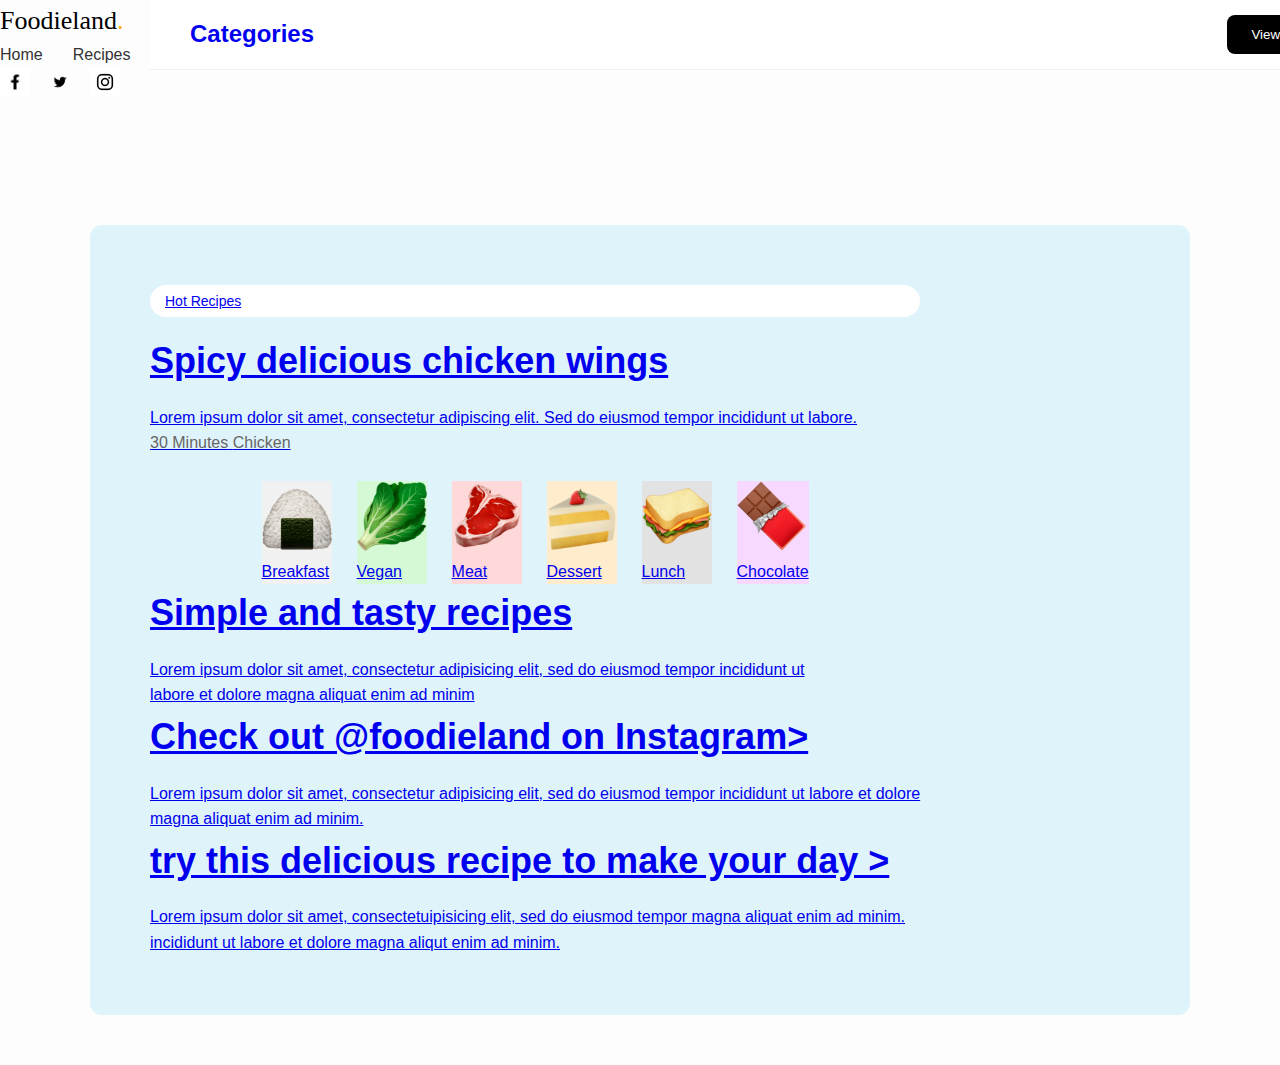
<file: index.html>
<!DOCTYPE html>
<html lang="pt-BR">
<head>
  <meta charset="UTF-8">
  <meta name="viewport" content="width=device-width, initial-scale=1.0">
  <title>Banner</title>
  <link rel="stylesheet" href="assets/css/styles.css">
</head>
<body>
    <header class="cabecalho">
        <div class="logo">Foodieland<span class="dot">.</span></div>
        <nav class="menu">
            <ul>
                <li><a href="#home">Home</a></li>
                <link rel="stylesheet" href="">
                <li><a href="#cursos">Recipes</a></li>
                <li><a href="#sobre">Blog</a></li>
                <li><a href="#contato">Contact</a></li>
                <li><a href="#contato">About us</a></li>
            </ul>
            </div>      
        </nav>

              <div class="social">
                <a href="https://www.facebook.com/?locale=pt_BR">
                    <img src="assets/img/Facebook.jpg" width="40px">
                <a href="https://x.com/">
                    <img src="assets/img/Twitter.jpg" width="40px">
                <a href="https://www.instagram.com/">
                    <img src="assets/img/Instagram.jpg" width="40px">
            </div>
    </header>
  
  <div class="banner">
    <div class="texto">
      <p class="tag">Hot Recipes</p>
      <h1>Spicy delicious chicken wings</h1>
      <p class="descricao">Lorem ipsum dolor sit amet, consectetur adipiscing elit. Sed do eiusmod tempor incididunt ut labore.</p>
      
      <div class="info">
        <span>30 Minutes</span>
        <span>Chicken</span>
      </div>
 <section class="Categories">
        <div class="header">
            <h2>Categories</h2>
            <button class="view-btn">View All Categories</button>
        </div>
        <div class="cards">
            <div class="card_breakfast">
                <img src="assets/img/Breakfast.png" alt="Breakfast" width="70px">
                <p>Breakfast</p>
            </div>
            <div class="card_vegan">
                <img src="assets/img/Vegan.png" alt="Vegan" width="70px">
                <p>Vegan</p>
            </div>
            <div class="card_meat">
                <img src="assets/img/Meat.png" alt="Meat" width="70px">
                <p>Meat</p>
            </div>
            <div class="card_dessert">
                    <img src="assets/img/Dessert.png" alt="Dessert" width="70px">
                    <p>Dessert</p>
            </div>
            <div class="card_lunch">
                <img src="assets/img/Lunch.png" alt="Lunch" width="70px">
                <p>Lunch</p>
            </div>
            <div class="card_chocolate">
                <img src="assets/img/Chocolate.png" alt="Chocolate" width="70px">
                <p>Chocolate</p>
            </div>
        </div>
    </section>

      <h1>Simple and tasty recipes</h1>
  <p>
    Lorem ipsum dolor sit amet, consectetur adipisicing elit, sed do eiusmod tempor incididunt ut<br>
    labore et dolore magna aliquat enim ad minim
  </p>

      <h1> Check out @foodieland on Instagram></h1>
  <p>
    Lorem ipsum dolor sit amet, consectetur adipisicing elit, sed do eiusmod tempor incididunt ut labore et dolore<br>
    magna aliquat enim ad minim. </p>

      <h1> try this delicious recipe to make your day  ></h1>
  <p>
    Lorem ipsum dolor sit amet, consectetuipisicing elit, sed do eiusmod tempor
    magna aliquat enim ad minim. <br> 
    incididunt ut labore et dolore magna aliqut enim ad minim.</p>  

</body>
</html>
</file>
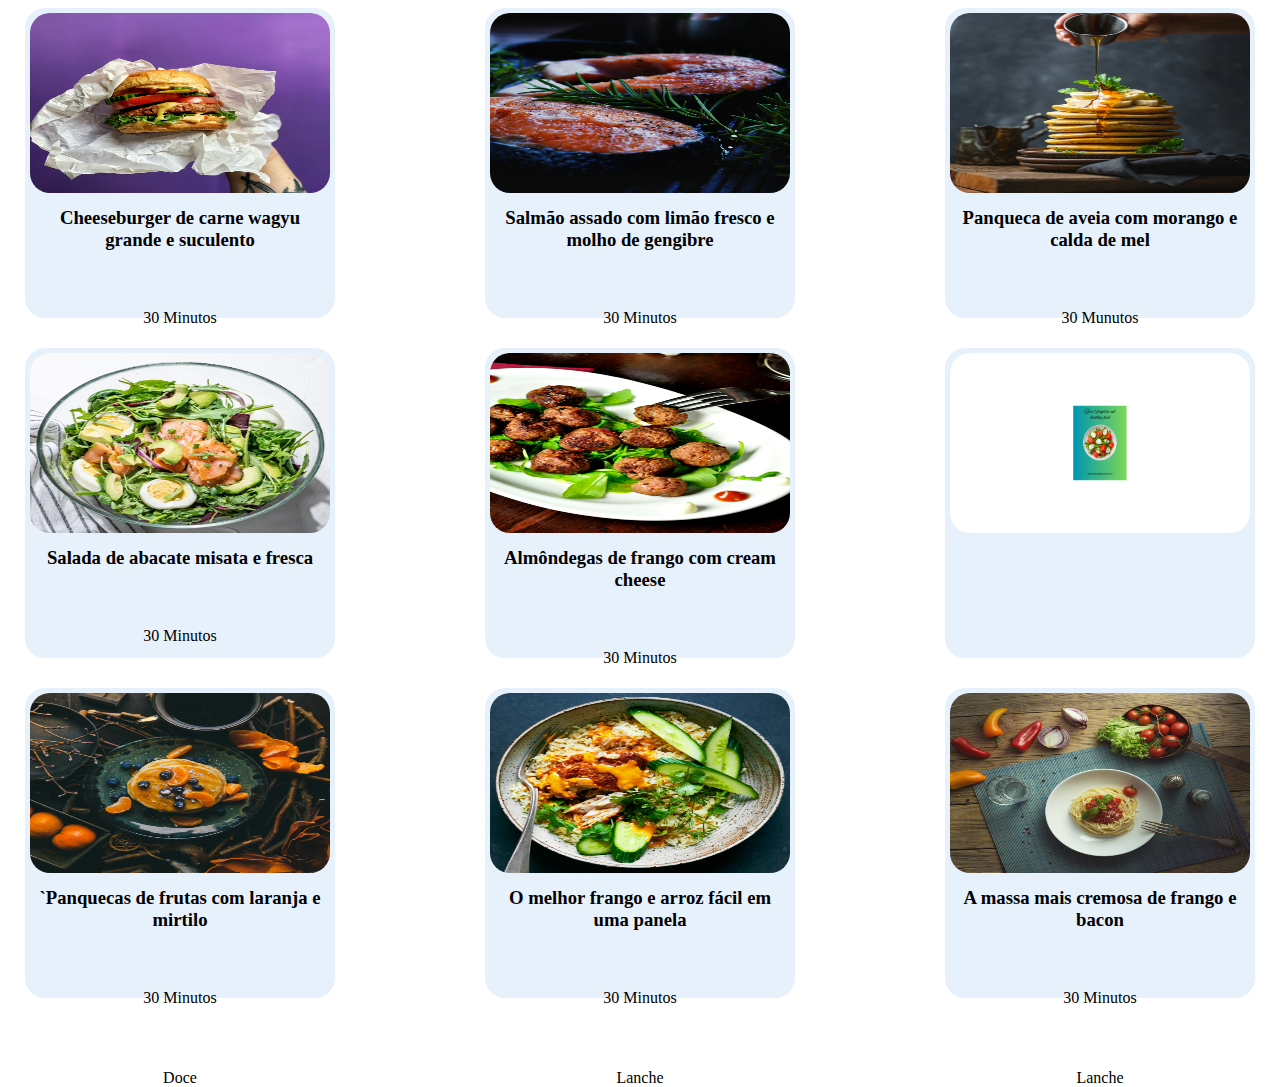
<file: 1index.html>
<!DOCTYPE html>
<html lang="en">
<head>
    <meta charset="UTF-8">
    <meta name="viewport" content="width=device-width, initial-scale=1.0">
    <title>Document</title>
    <link rel="stylesheet" href="assets/css/2styles.css">
</head>
<body>
    <div class="cards">
        <div class="card">
            <img src="assets/css/img2/Big and Juicy Wagyu Beef.jpg" alt="hamburguer">
            <h3>Cheeseburger de carne wagyu grande e suculento</h3>
            <p> 30 Minutos</p> <p>Lanches</p>
        </div>
        <div class="card">
            <img src="assets/css/img2/Fresh Lime Roasted Salmon with.jpg" alt="Salmon">
            <h3>Salmão assado com limão fresco e molho de gengibre</h3>
            <p> 30 Minutos</p> <p>Lanche</p>
        </div>
        <div class="card">
            <img src="assets/css/img2/Strawberry Oatmeal Pancake.jpg" alt="Pancake">
            <h3>Panqueca de aveia com morango e calda de mel</h3>
            <p>30 Munutos</p> <p>Café da Manhã</p>
        </div>
        <div class="card">
            <img src="assets/css/img2/Don’t forget to eat.png" alt="Salada">
            <h3>Salada de abacate misata e fresca</h3>
            <p>30 Minutos </p> <p>Saudável</p>
        </div>
        <div class="card">
            <img src="assets/css/img2/Chicken Meatballs with Cream.jpg" alt="Almôndegas">
            <h3>Almôndegas de frango com cream cheese</h3>
            <p>30 Minutos</p> <p>Carne</p>
        </div>
        <div class="card">
            <img src="assets/css/img2/canva.png" alt="Foto">
            <p></p>
        </div>
        <div class="card">
            <img src="assets/css/img2/Fruity Pancake with Orange &.jpg" alt="Pancake">
            <h3>`Panquecas de frutas com laranja e mirtilo</h3>
            <p>30 Minutos</p> <p>Doce</p>
        </div>
        <div class="card">
            <img src="assets/css/img2/The Best Easy One Pot Chicken.png" alt="frango">
            <h3>O melhor frango e arroz fácil em uma panela</h3>
            <p>30 Minutos </p> <p>Lanche</p>
        </div>
        <div class="card">
            <img src="assets/css/img2/The Creamiest Creamy Chicken.jpg" alt="Macarrão">
            <h3>A massa mais cremosa de frango e bacon</h3>
            <p>30 Minutos</p> <p>Lanche</p>
        </div>
</body>
</html>
</file>
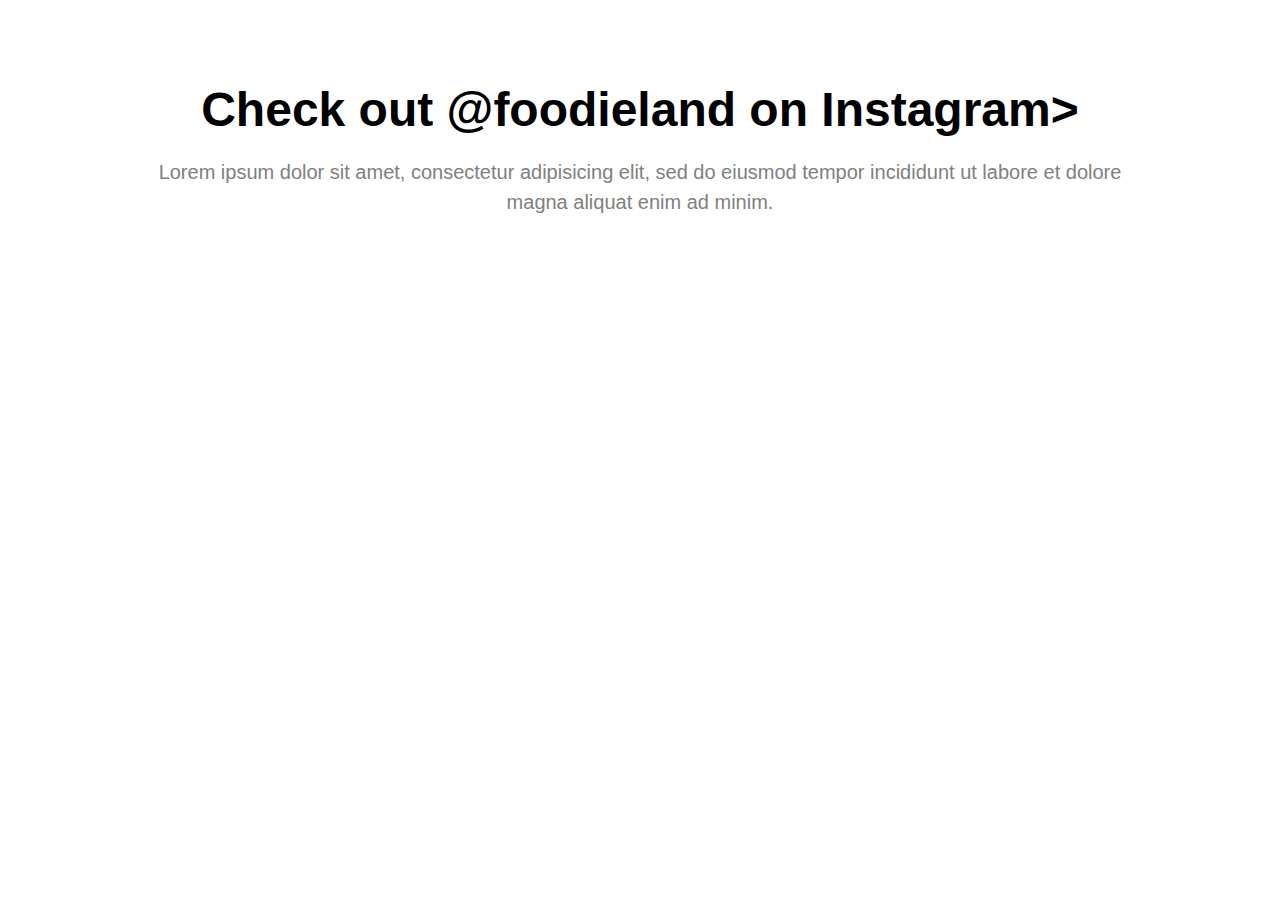
<file: index3.html>
<!DOCTYPE html>
<html lang="pt-BR">
<head>
  <meta charset="UTF-8">
  <meta name="viewport" content="width=device-width, initial-scale=1.0">
  <title>insta</title>
  <link rel="stylesheet" href="assets/css/style.css">
</head>
<body>
  <h1> Check out @foodieland on Instagram></h1>
  <p>
    Lorem ipsum dolor sit amet, consectetur adipisicing elit, sed do eiusmod tempor incididunt ut labore et dolore<br>
    magna aliquat enim ad minim. </p>
</body>
</html>
</file>
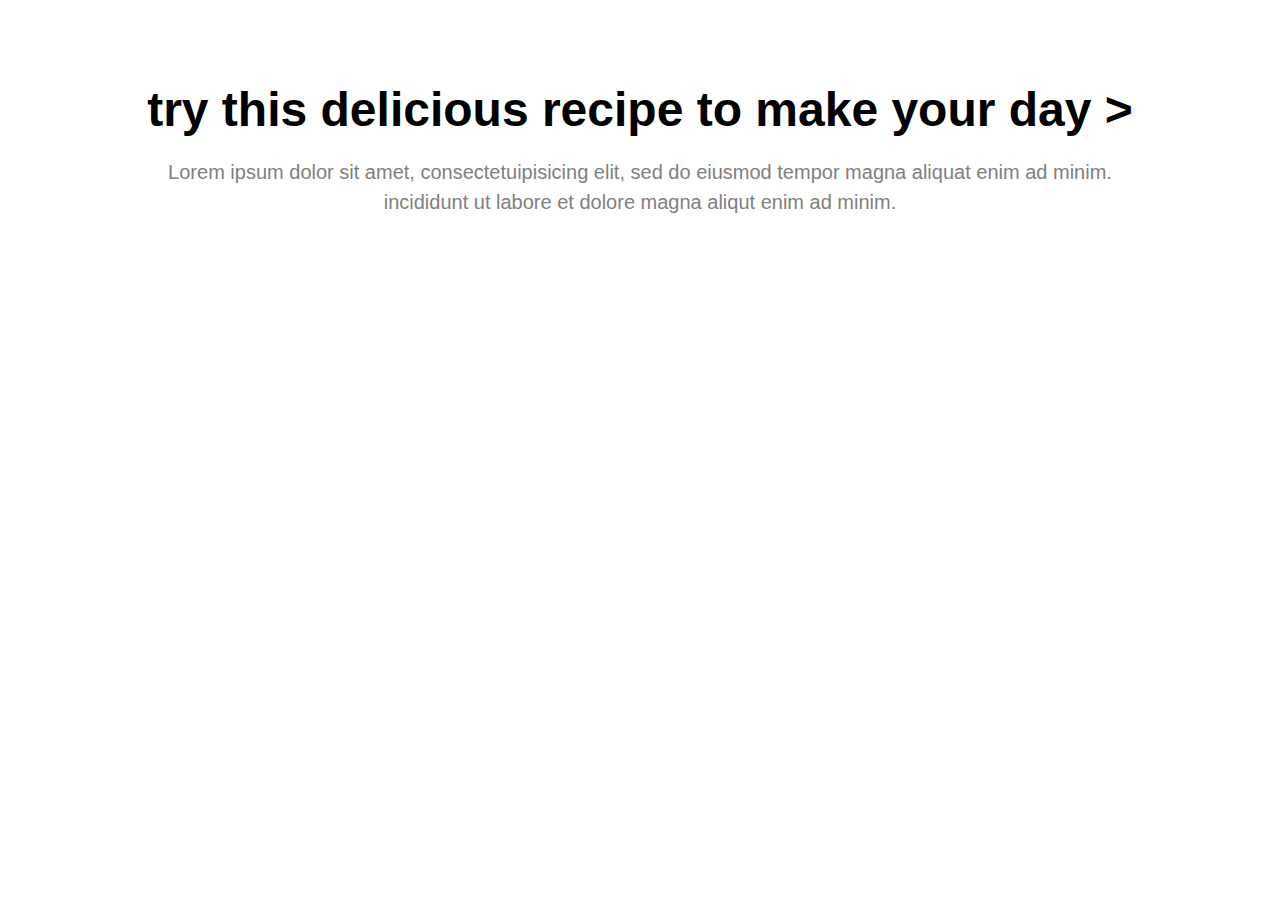
<file: index4.html>
<!DOCTYPE html>
<html lang="pt-BR">
<head>
  <meta charset="UTF-8">
  <meta name="viewport" content="width=device-width, initial-scale=1.0">
  <title to make you day ></title>
  <link rel="stylesheet" href="assets/css/style.css">
</head>
<body>
  <h1> try this delicious recipe to make your day  ></h1>
  <p>
    Lorem ipsum dolor sit amet, consectetuipisicing elit, sed do eiusmod tempor
    magna aliquat enim ad minim. <br> 
    incididunt ut labore et dolore magna aliqut enim ad minim.</p>  

</body>
</html>
</file>
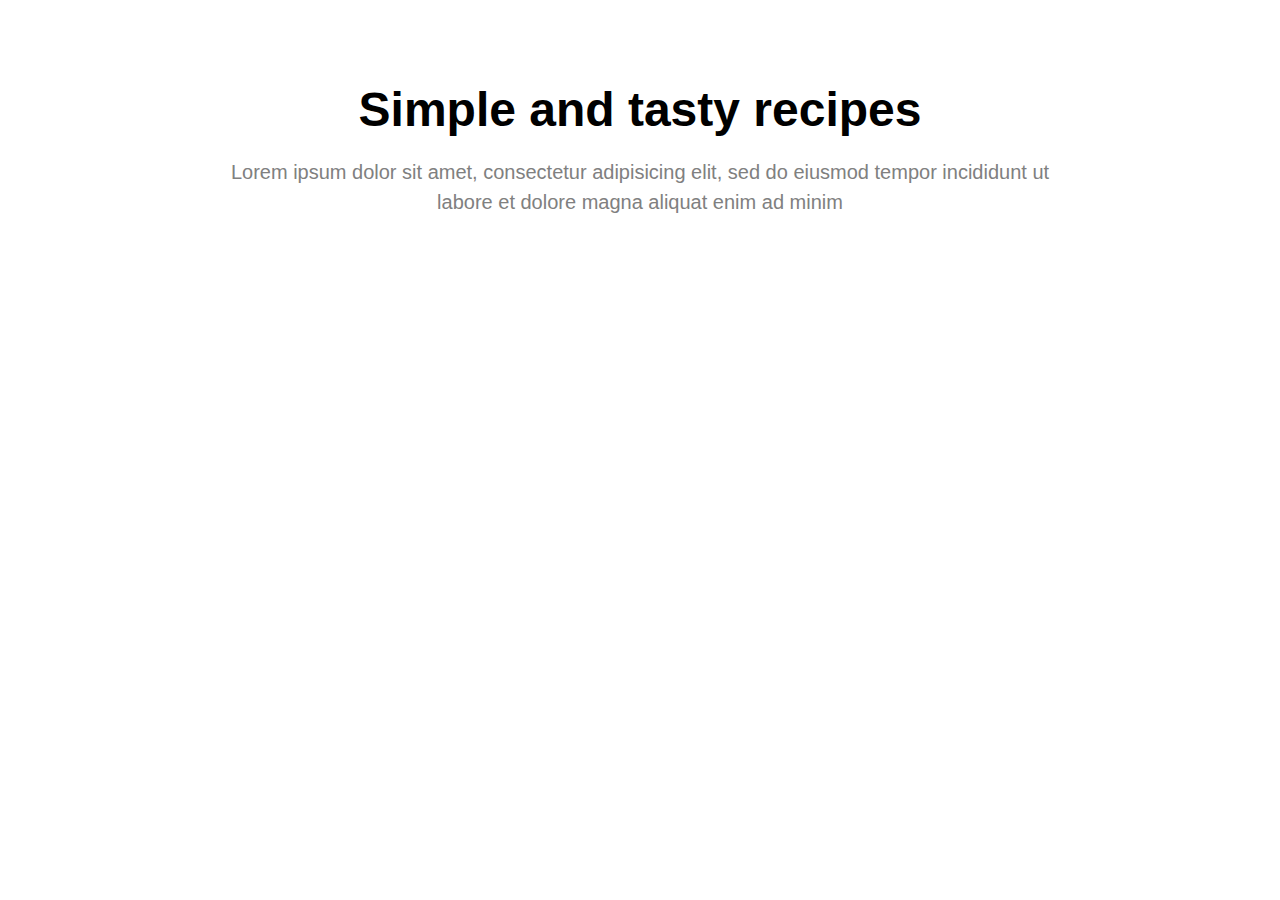
<file: index_.html>
<!DOCTYPE html>
<html lang="pt-BR">
<head>
  <meta charset="UTF-8">
  <meta name="viewport" content="width=device-width, initial-scale=1.0">
  <title>Receitas</title>
  <link rel="stylesheet" href="assets/css/style.css">
</head>
<body>
  <h1>Simple and tasty recipes</h1>
  <p>
    Lorem ipsum dolor sit amet, consectetur adipisicing elit, sed do eiusmod tempor incididunt ut<br>
    labore et dolore magna aliquat enim ad minim
  </p>
</body>
</html>
</file>
<file: assets/css/styles.css>
* {
  margin: 0;
  padding: 0;
  box-sizing: border-box;
}
body {
  font-family: "Roboto", sans-serif;
  background: #fdfdfd;
  color: #333;
  line-height: 1.6;
}

.header {
  position: fixed;
  top: 0;
  width: 100%;
  background: #fff;
  display: flex;
  justify-content: space-between;
  align-items: center;
  padding: 15px 40px;
  border-bottom: 1px solid #eee;
  z-index: 1000;
}
.logo {
  font-family: "Lobster", cursive;
  font-size: 26px;
  color: #000;
}
.logo .dot { color: orange; }
.menu ul { display: flex; list-style: none; gap: 30px; }
.menu a { text-decoration: none; color: #333; font-weight: 500; }
.social { display: flex; gap: 15px; }
.social img { width: 30px; }

.banner {
  display: flex;
  justify-content: space-between;
  align-items: center;
  background: #dff3fa;
  border-radius: 12px;
  max-width: 1100px;
  margin: 120px auto 50px;
  padding: 60px;
  gap: 40px;
}
.banner .tag {
  background: #fff;
  padding: 5px 15px;
  border-radius: 20px;
  font-size: 14px;
  margin-bottom: 15px;
}
.banner h1 { font-size: 36px; margin-bottom: 15px; }
.banner .desc { margin-bottom: 20px; color: #444; }
.banner .info { margin-bottom: 25px; color: #666; }
.banner button {
  background: #000;
  color: #fff;
  padding: 12px 24px;
  border: none;
  border-radius: 8px;
  cursor: pointer;
}

.categories {
  max-width: 1100px;
  margin: auto;
  padding: 40px 20px;
}
.section-header {
  display: flex;
  justify-content: space-between;
  margin-bottom: 30px;
}
.cards {
  display: flex;
  flex-wrap: wrap;
  gap: 25px;
  justify-content: center;
}
.card {
  width: 140px;
  height: 160px;
  border-radius: 16px;
  display: flex;
  flex-direction: column;
  justify-content: center;
  align-items: center;
  box-shadow: 0 3px 8px rgba(0,0,0,0.15);
}
.card img { width: 60px; margin-bottom: 12px; }
.card_breakfast { background: #f1f1f1; }
.card_vegan { background: #d4f9d4; }
.card_meat { background: #ffd9d9; }
.card_dessert { background: #ffeccc; }
.card_lunch { background: #e2e2e2; }
.card_chocolate { background: #f7d9ff; }

.handpicked {
  max-width: 1100px;
  margin: 40px auto;
}
.cards1 {
  display: flex;
  flex-wrap: wrap;
  gap: 30px;
  justify-content: center;
}
.card1 {
  background: #fff;
  border-radius: 16px;
  width: 250px;
  overflow: hidden;
  box-shadow: 0 3px 8px rgba(0,0,0,0.15);
}
.card1 img { width: 100%; height: 160px; object-fit: cover; }
.card1 h3 { font-size: 16px; margin: 10px 15px 5px; }
.card1 p { font-size: 14px; margin: 0 15px 15px; color: #666; }

.newsletter {
  max-width: 800px;
  margin: 50px auto;
  background: #dcf1f1;
  padding: 30px;
  border-radius: 20px;
  text-align: center;
}
.subscribe-form {
  margin-top: 20px;
  display: flex;
  gap: 10px;
}
.subscribe-form input {
  flex: 1;
  padding: 10px;
  border: none;
  border-radius: 5px;
}
.subscribe-form button {
  background: #000; color: #fff;
  border: none; padding: 10px 20px;
  border-radius: 5px; cursor: pointer;
}
.newsletter-images { display: flex; gap: 20px; margin-top: 20px; justify-content: center; }
.newsletter-images img { width: 150px; border-radius: 10px; }

.instagram {
  max-width: 1100px;
  margin: 50px auto;
  text-align: center;
}
.insta-grid {
  display: grid;
  grid-template-columns: repeat(auto-fit, minmax(220px, 1fr));
  gap: 20px;
  margin-top: 20px;
}
.insta-grid img { width: 100%; border-radius: 12px; }

.simple-recipes {
  max-width: 1100px;
  margin: 50px auto;
}
.cards2 {
  display: grid;
  grid-template-columns: repeat(auto-fit, minmax(250px, 1fr));
  gap: 30px;
}
.card2 {
  background: #fff;
  border-radius: 16px;
  overflow: hidden;
  box-shadow: 0 3px 8px rgba(0,0,0,0.15);
}
.card2 img { width: 100%; height: 180px; object-fit: cover; }
.card2 h3 { font-size: 16px; margin: 10px 15px 5px; }
.card2 p { font-size: 14px; margin: 0 15px 15px; color: #666; }

footer {
  background: #fff;
  padding: 50px 40px 20px;
  box-shadow: 0 -5px 20px rgba(0,0,0,0.1);
}
.footer-top {
  display: flex;
  justify-content: space-between;
  align-items: center;
}
.footer-menu a {
  margin-left: 20px;
  text-decoration: none;
  color: #333;
}
.footer-bottom {
  margin-top: 20px;
  display: flex;
  justify-content: space-between;
  align-items: center;
}
.footer-bottom p { color: #727272; }
.footer-bottom a { color: #ff6e64; text-decoration: none; }
</file>
<file: assets/css/2styles.css>
.body{
 margin: 0;
  padding: 0;
    background-color: antiquewhite;
    
}

.cards{
    justify-content: center;
    display:grid;
    gap: 150px;
    width:100%;
     display: flex;
    flex-direction: row;
    flex-wrap:wrap;
    row-gap: 30px;
}

.card {
    background-color: rgb(231, 241, 251);
    border-radius: 20px;
    width: 300px;
    color: black;
    padding: 5px;
    box-shadow: center;
    text-align: center;
    height: 300px;
}

.card h3{
    margin: 0 0 8px;
    color: black;
    padding-top: 10px;
}

.card p{
    margin: 0 0 12px;
    color: black;
    padding-top: 50px;
}
.card img{
    height:60%;
    width: 100%;
    border-radius: 20px;
}
</file>
<file: assets/css/style.css>
body {
  font-family: Arial, sans-serif;
  text-align: center;
  margin: 0;
  padding: 50px;
  background: #fff;
}

h1 {
  font-size: 48px;
  font-weight: bold;
  margin-bottom: 20px;
}

p {
  font-size: 20px;
  color: gray;
  line-height: 1.5;
}
</file>
